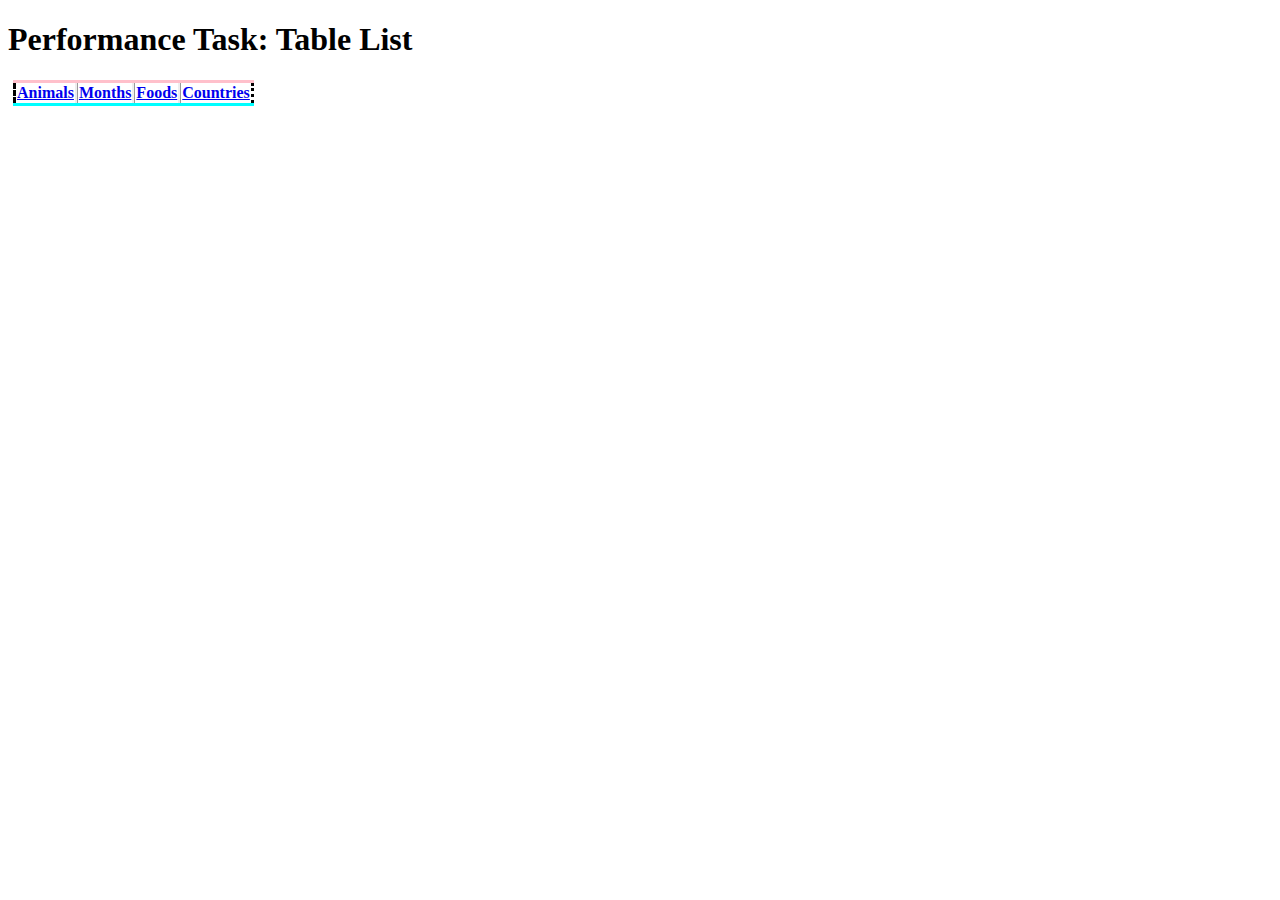
<file: DYA/03Task_Performance_DYA.html>
<!DOCTYPE html>
<html>
    <title>03TP</title>
        <link rel="stylesheet" href="TaskPerformance.css">
    
    <body>
        <h1>Performance Task: Table List</h1>
        <table>
            <tr>
                <th><a href="Animals.html">Animals</th>
                <th><a href="Months.html">Months</th>
                <th><a href="Foods.html">Foods</th>
                <th><a href="Countries.html">Countries</th>
            </tr>          
    </body>
</html>
</file>
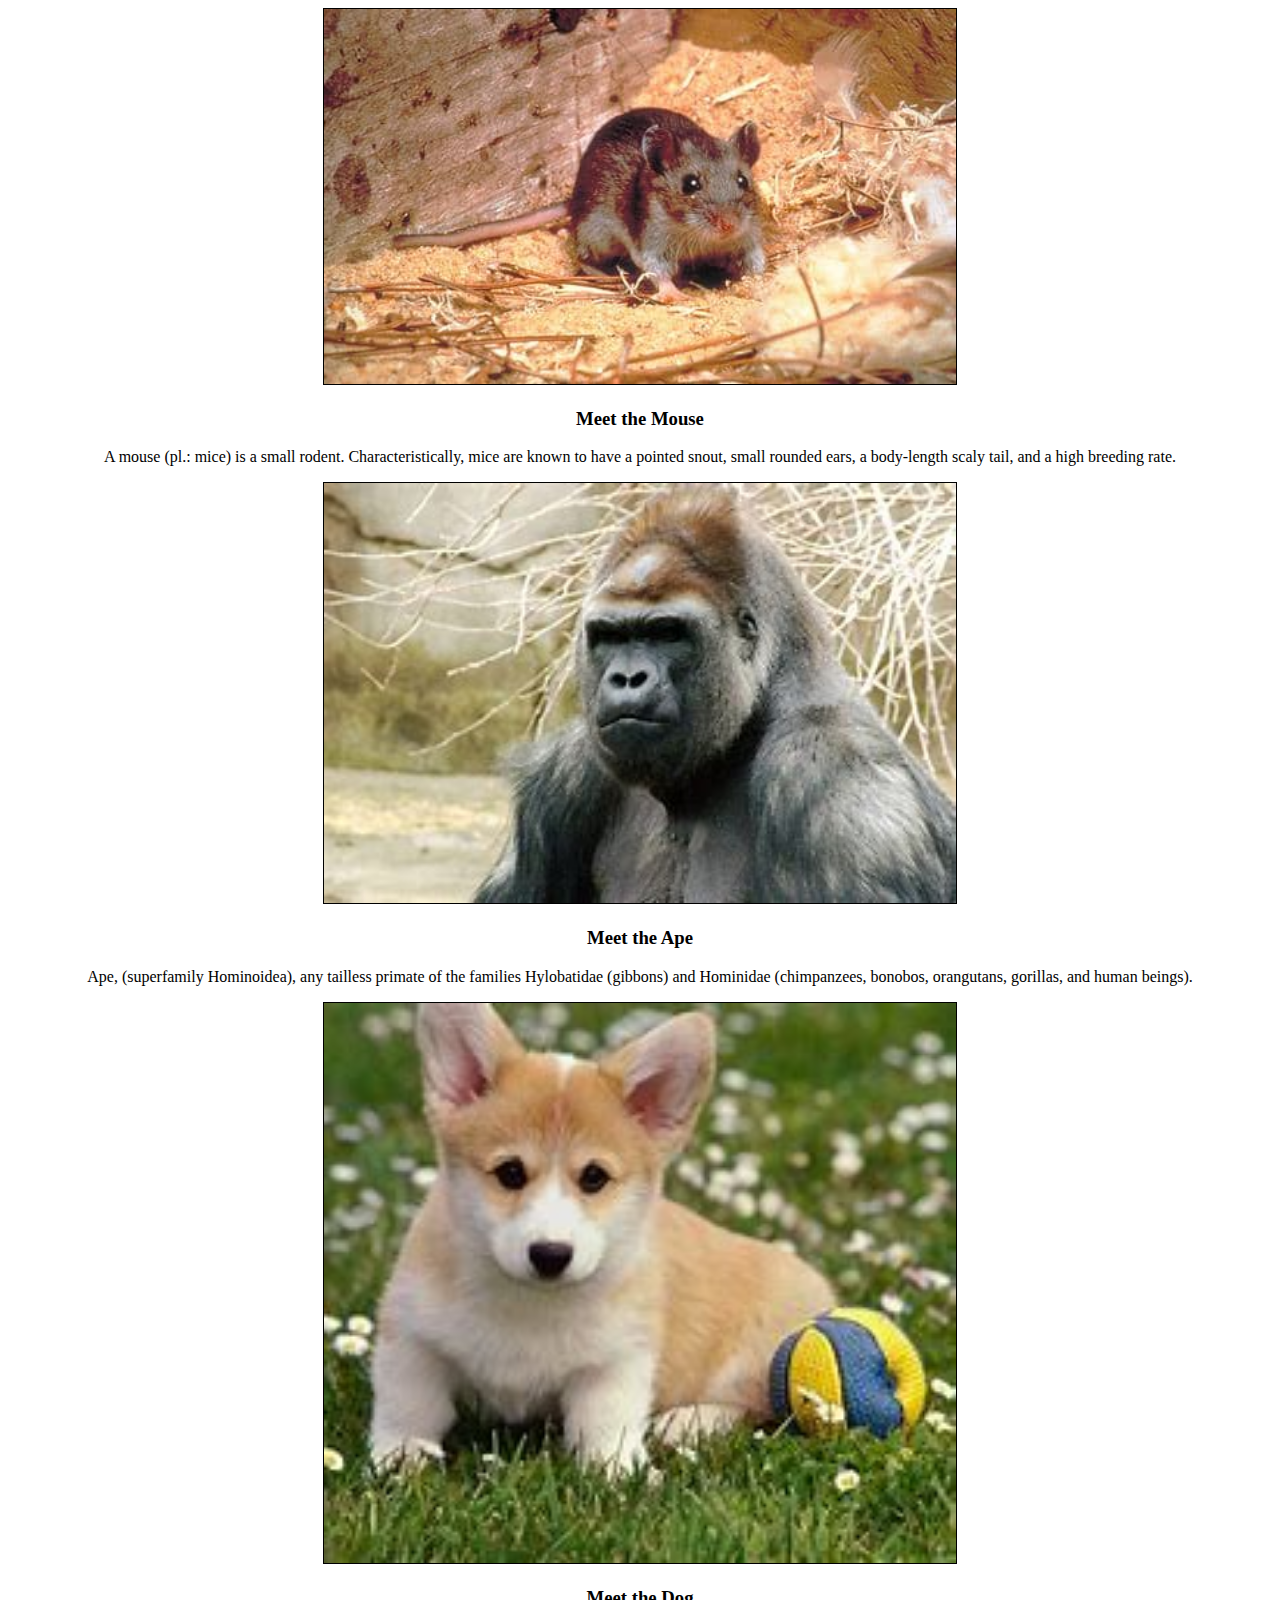
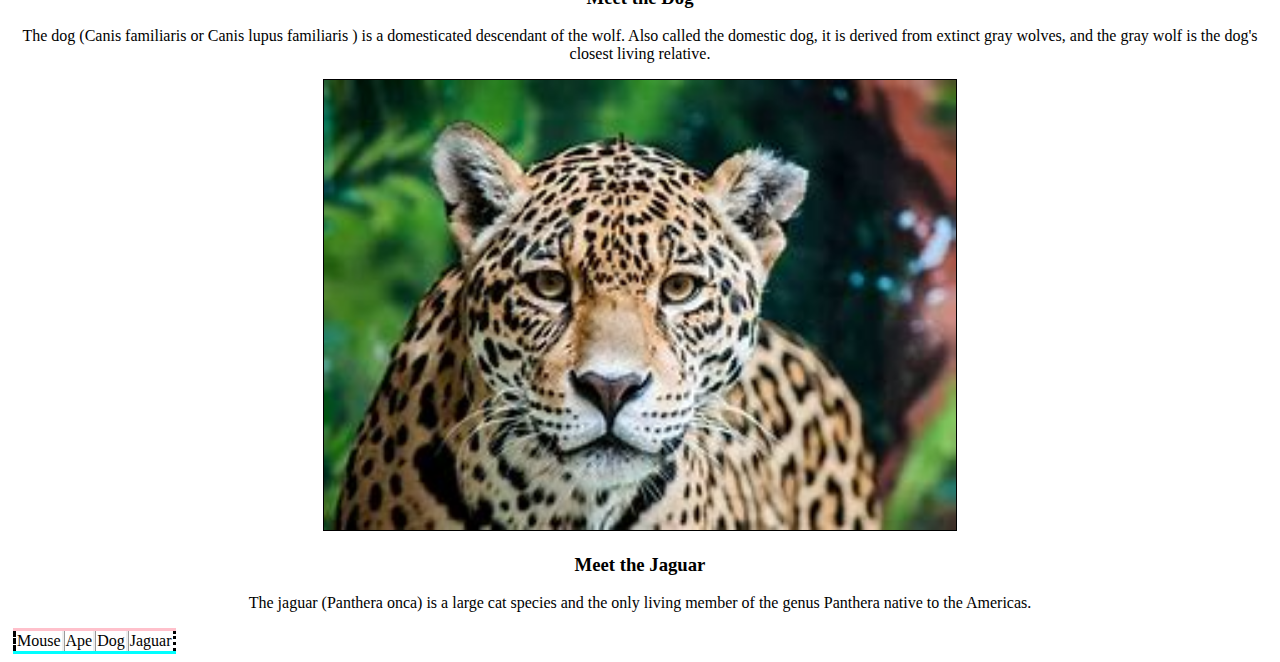
<file: DYA/Animals.html>
<!DOCTYPE html>
<html>
        <link rel="stylesheet" href="style.css">
    
    <body align="center">
        <table>
        <tr>
            <td>Mouse</td>
            <td>Ape</td>
            <td>Dog</td>
            <td>Jaguar</td>
        </tr>   

        <img src="mouse.jpeg">
        <h3> Meet the Mouse</h3>
        <p>A mouse (pl.: mice) is a small rodent.
         Characteristically, mice are known to have a pointed snout, small rounded ears, a body-length scaly tail, and a high breeding rate.</p>

         <img src="ape.jpeg">
         <h3> Meet the Ape</h3>
         <p>Ape, (superfamily Hominoidea), any tailless primate of the families Hylobatidae (gibbons) and Hominidae 
            (chimpanzees, bonobos, orangutans, gorillas, and human beings).</p>

         <img src="dog.jpeg">
         <h3> Meet the Dog</h3>
         <p>The dog (Canis familiaris or Canis lupus familiaris ) is a domesticated descendant of the wolf.
             Also called the domestic dog, it is derived from extinct gray 
            wolves, and the gray wolf is the dog's closest living relative.</p>

         <img src="jaguar.jpeg">
         <h3> Meet the Jaguar</h3>
         <p>The jaguar (Panthera onca) is a large cat species and the 
            only living member of the genus Panthera native to the Americas.</p>
        
        
    </body>
</html>
</file>
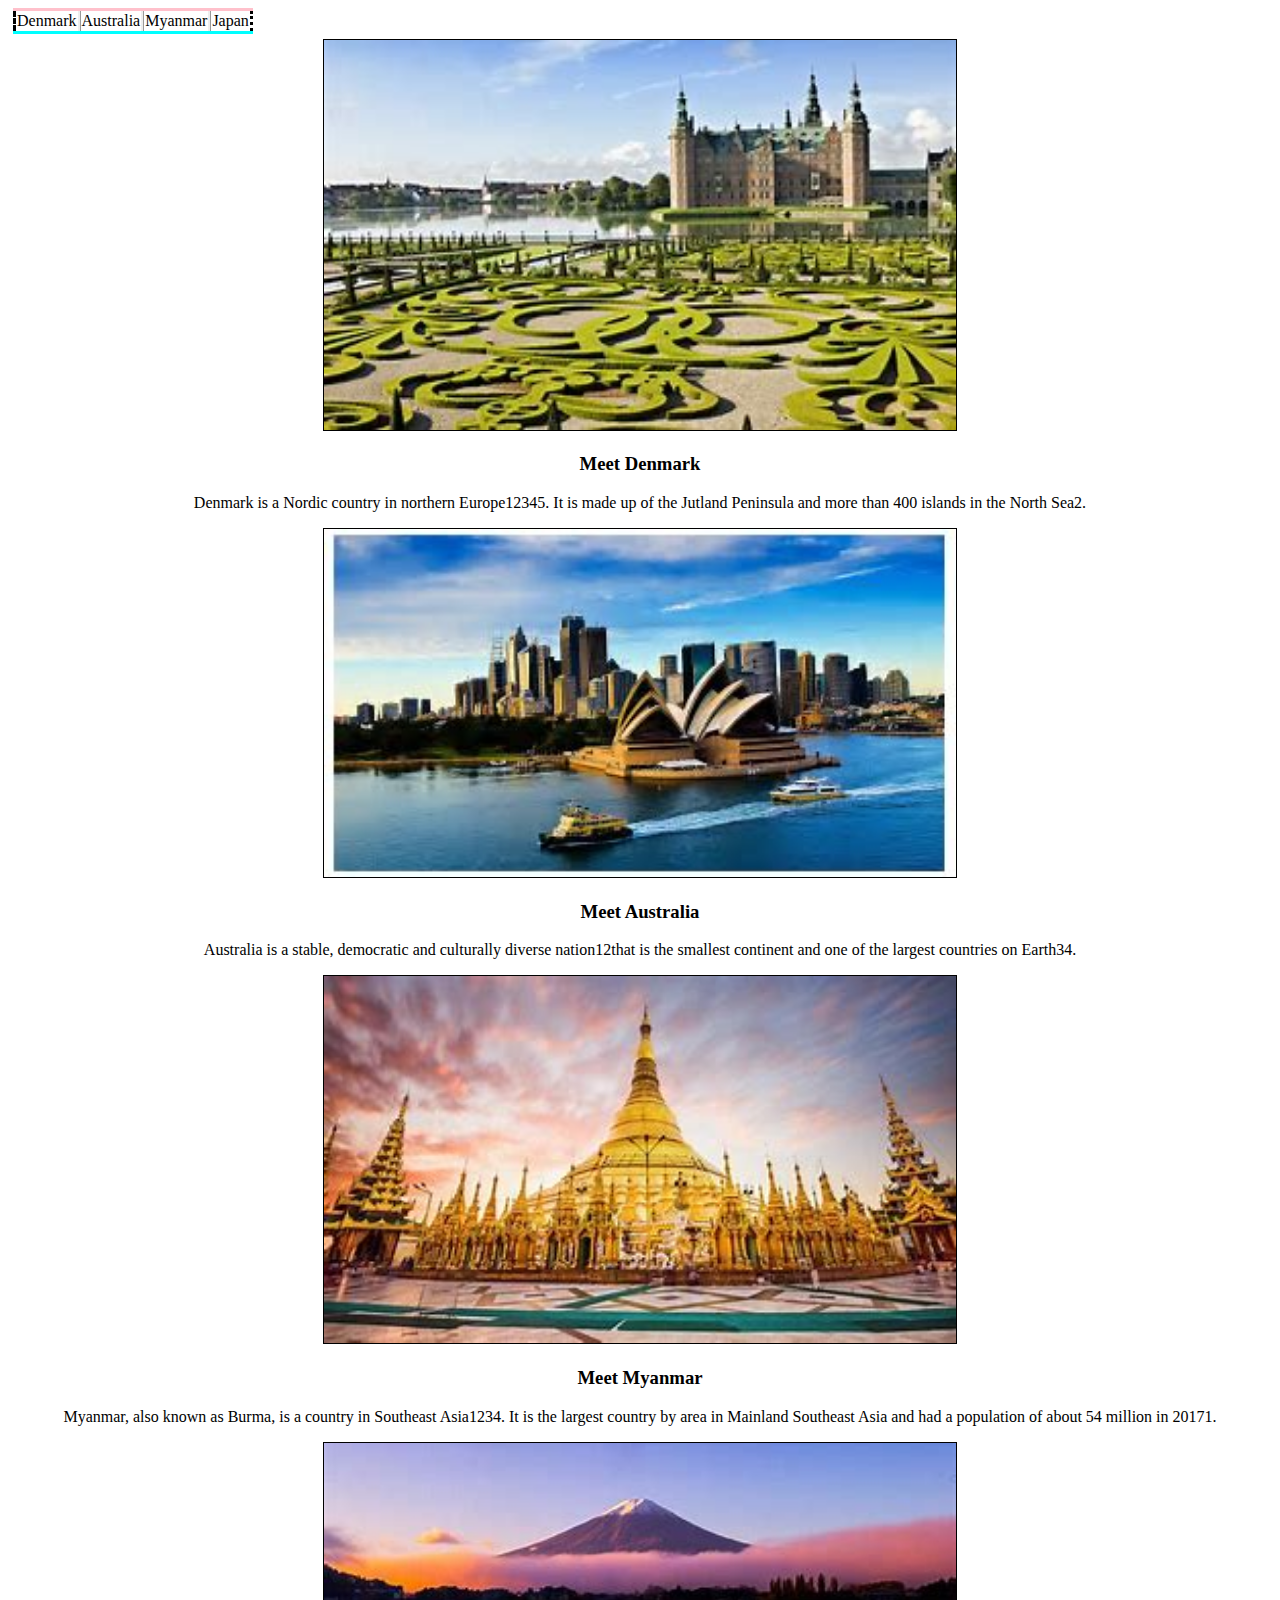
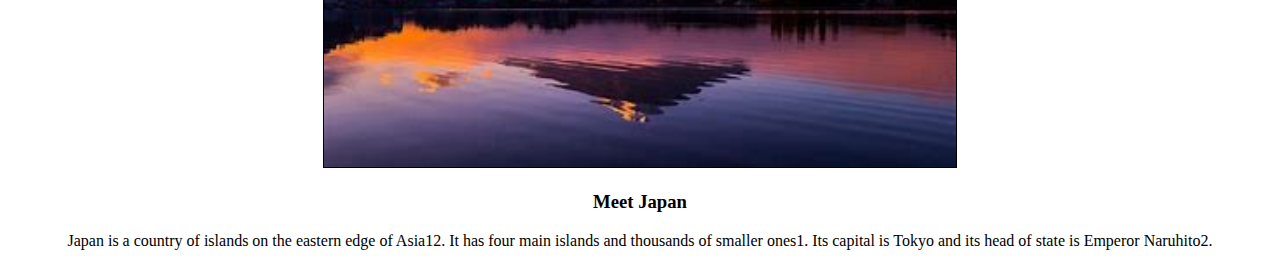
<file: DYA/Countries.html>
<!DOCTYPE html>
<html>
        <link rel="stylesheet" href="style.css">
    
    <body align="center">
        <table>
        <tr>
            <td>Denmark</td>
            <td>Australia</td>
            <td>Myanmar</td>
            <td>Japan</td>
        </tr> 
        </table>     

        <img src="den.jpeg">
        <h3> Meet Denmark</h3>
        <p>Denmark is a Nordic country in northern Europe12345. It is made up of the Jutland Peninsula and more than 400 islands in the North Sea2.</p>

         <img src="aut.jpeg">
         <h3> Meet Australia</h3>
         <p>Australia is a stable, democratic and culturally diverse nation12that is the smallest continent and one of the largest countries on Earth34.</p>

         <img src="myan.jpeg">
         <h3> Meet Myanmar</h3>
         <p>Myanmar, also known as Burma, is a country in Southeast Asia1234. 
            It is the largest country by area in Mainland Southeast Asia and had a population of about 54 million in 20171. </p>

         <img src="japan.jpeg">
         <h3> Meet Japan</h3>
         <p>Japan is a country of islands on the eastern edge of Asia12. 
            It has four main islands and thousands of smaller ones1. Its capital is Tokyo and its head of state is Emperor Naruhito2.</p>   
      
    </body>
</html>
</file>
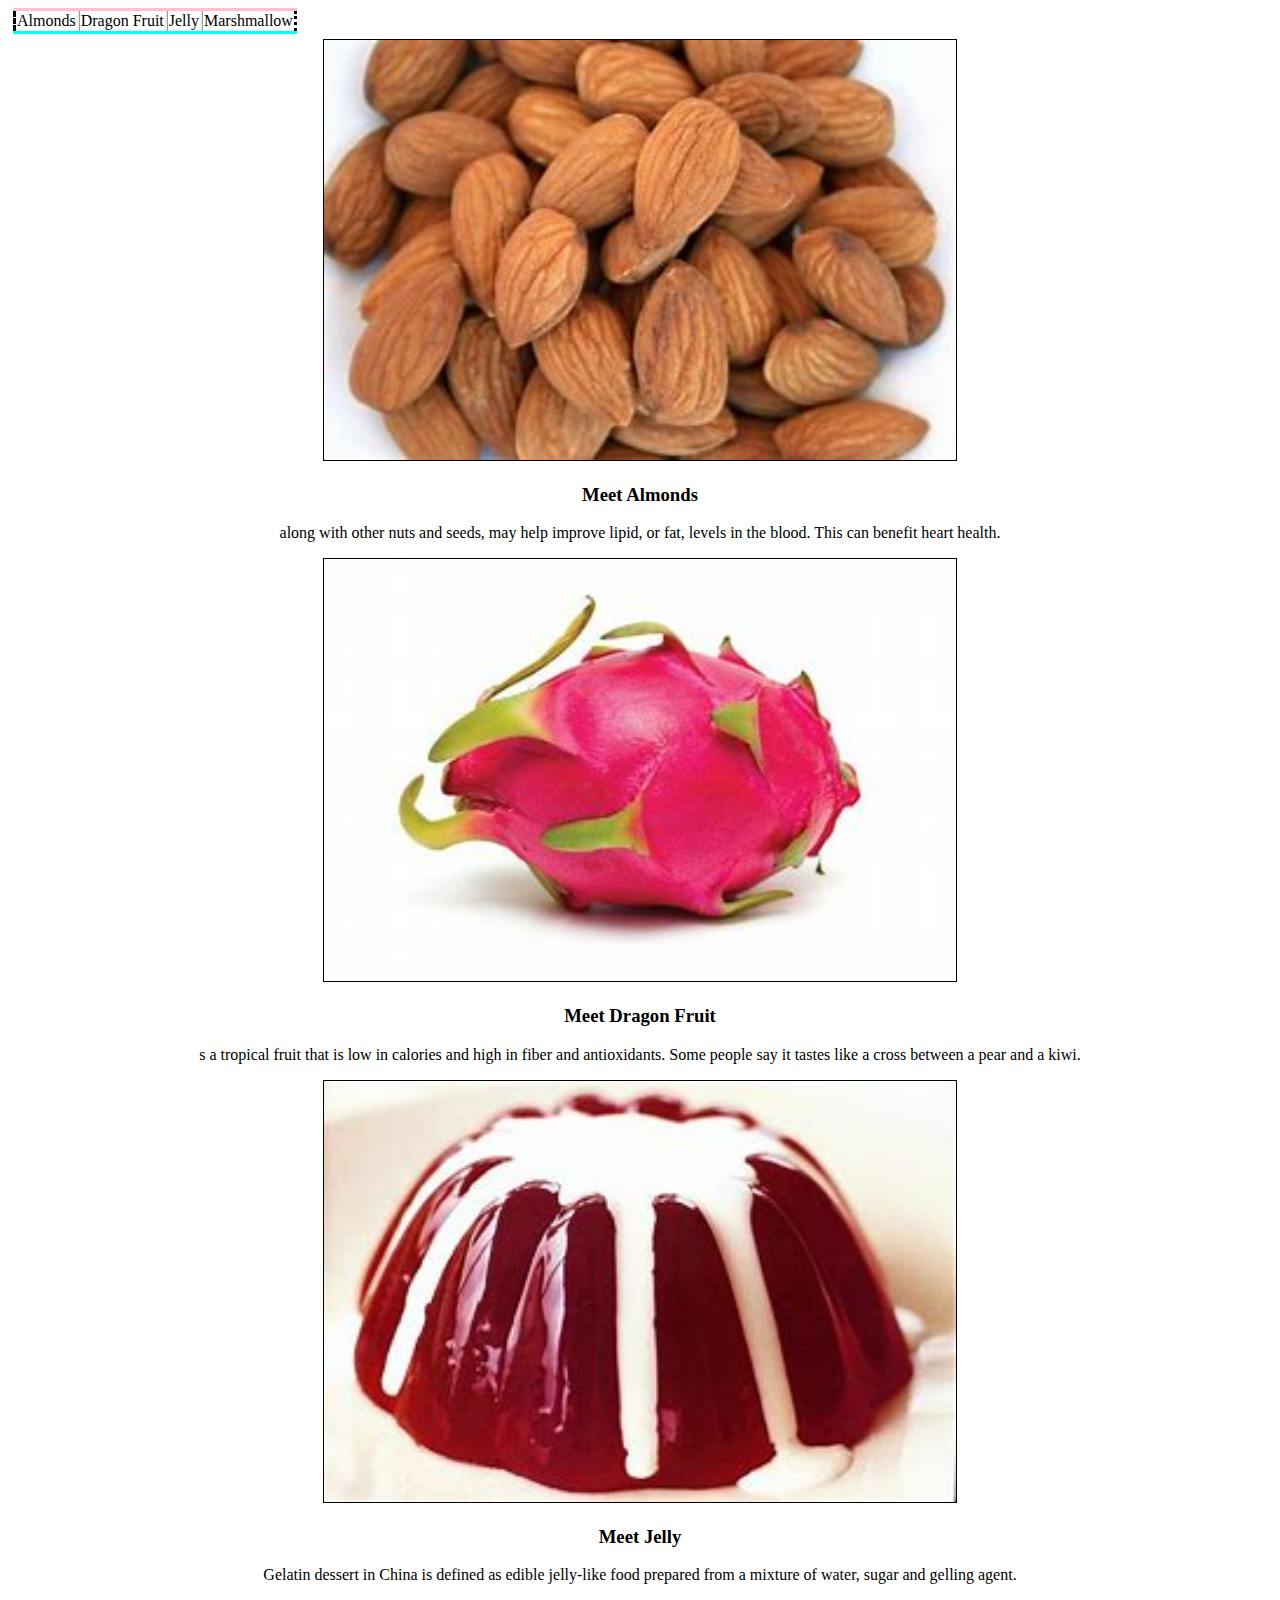
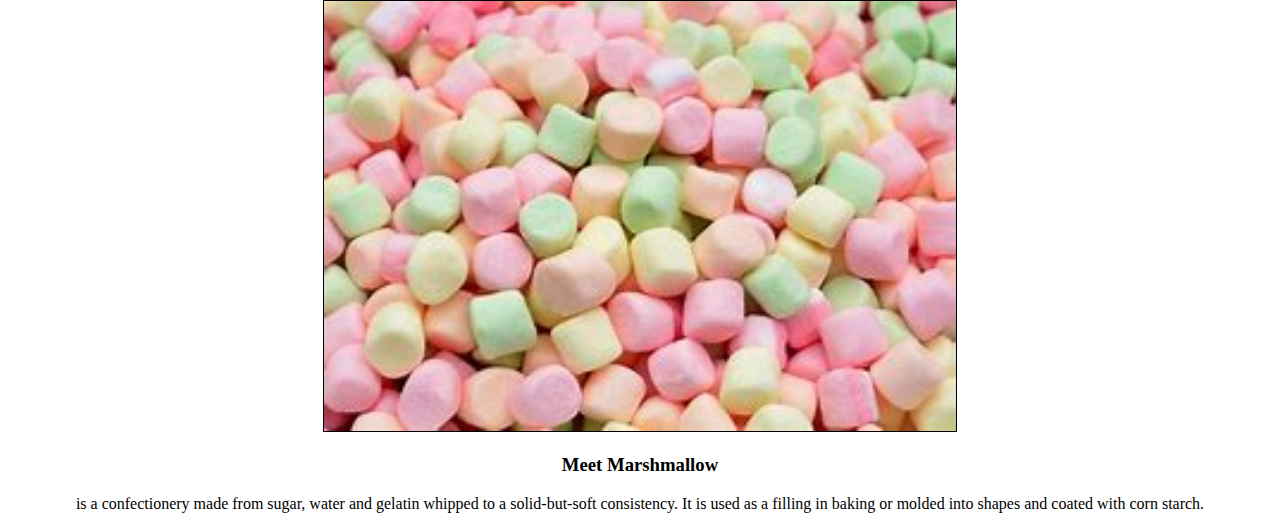
<file: DYA/Foods.html>
<!DOCTYPE html>
<html>
        <link rel="stylesheet" href="style.css">
    
    <body align="center">
        <table>
        <tr>
            <td>Almonds</td>
            <td>Dragon Fruit</td>
            <td>Jelly</td>
            <td>Marshmallow</td>
        </tr>  
        </table>  
        
        <img src="almonds.jpeg">
        <h3> Meet Almonds</h3>
        <p>along with other nuts and seeds, may help improve lipid, or fat, levels in the blood. This can benefit heart health.</p>

         <img src="dragon fruit.jpeg">
         <h3> Meet Dragon Fruit</h3>
         <p>s a tropical fruit that is low in calories and high in fiber and antioxidants. Some people say it tastes like a cross between a pear and a kiwi. </p>

         <img src="jelly.jpeg">
         <h3> Meet Jelly</h3>
         <p>Gelatin dessert in China is defined as edible jelly-like food prepared from a mixture of water, sugar and gelling agent.</p>

         <img src="marshmallow.jpeg">
         <h3> Meet Marshmallow</h3>
         <p> is a confectionery made from sugar, water and gelatin whipped to a solid-but-soft consistency. 
            It is used as a filling in baking or molded into shapes and coated with corn starch.</p>   
      
    </body>
</html>
</file>
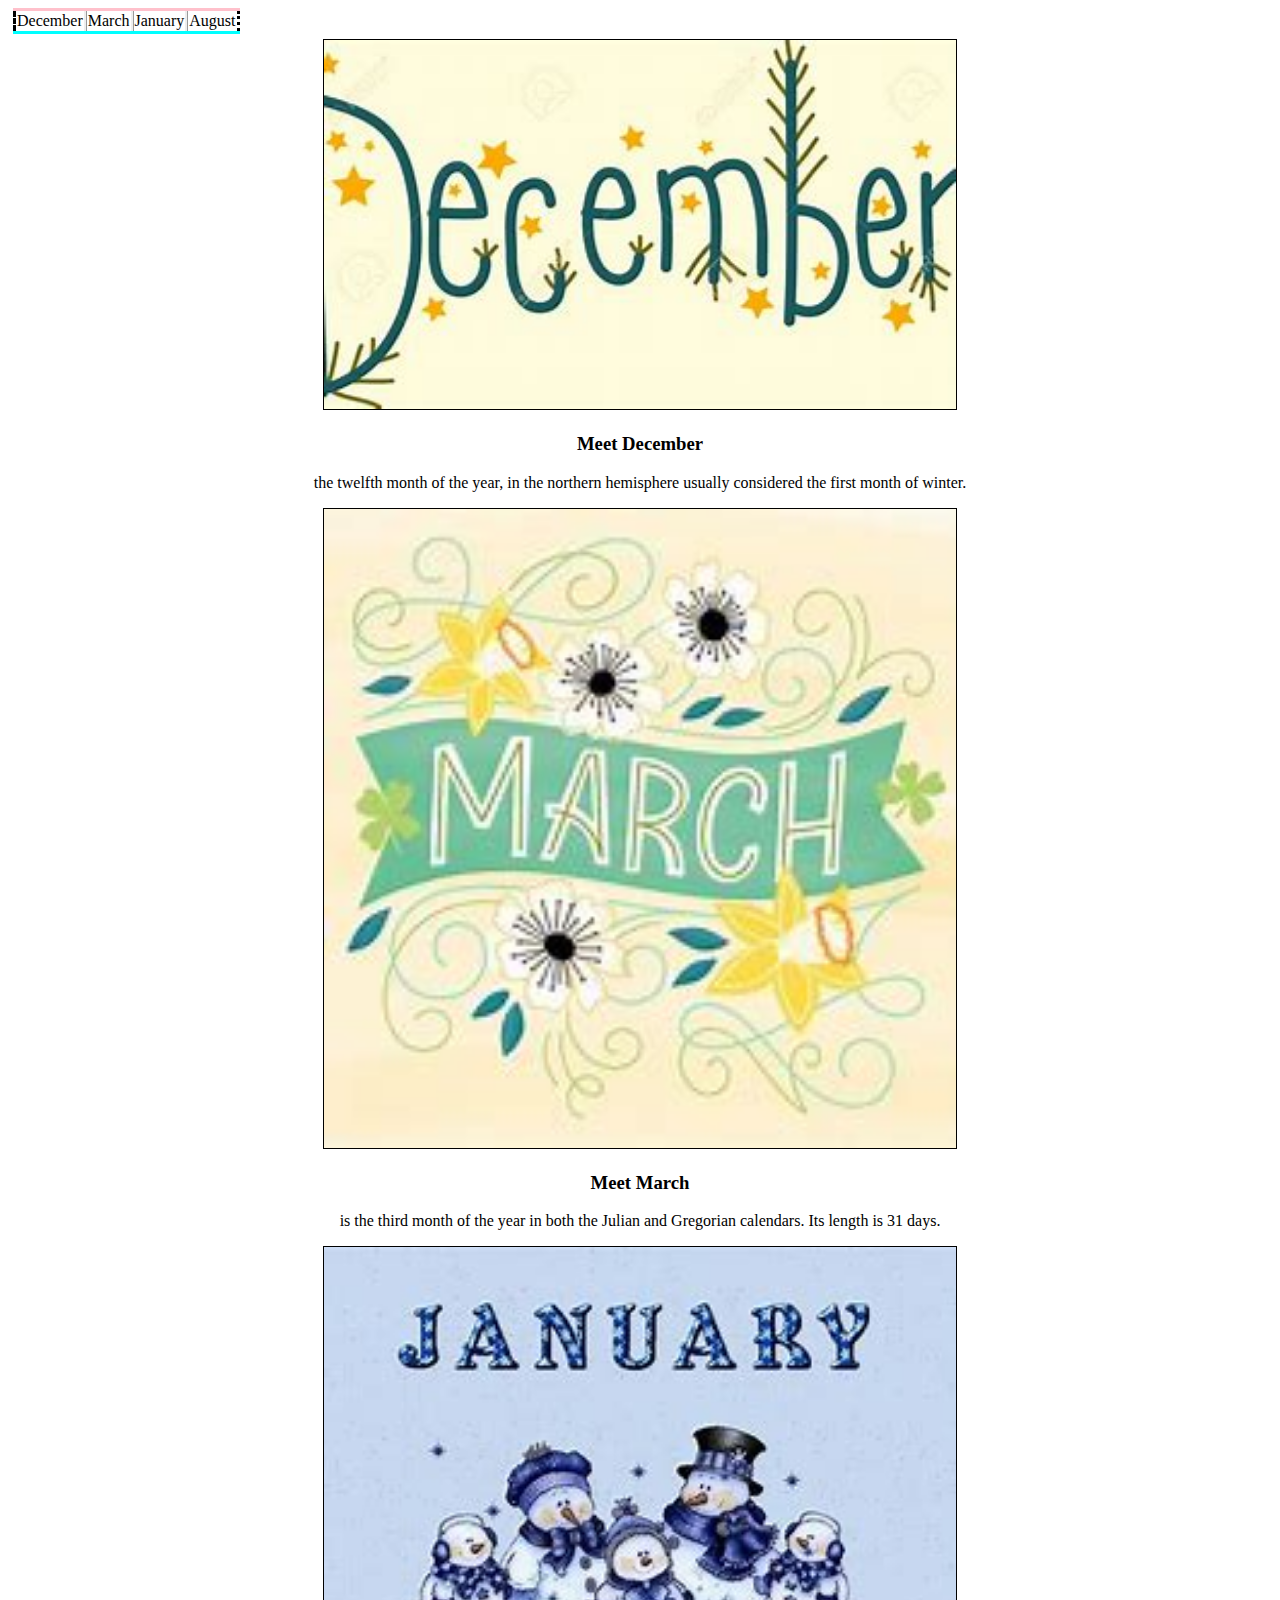
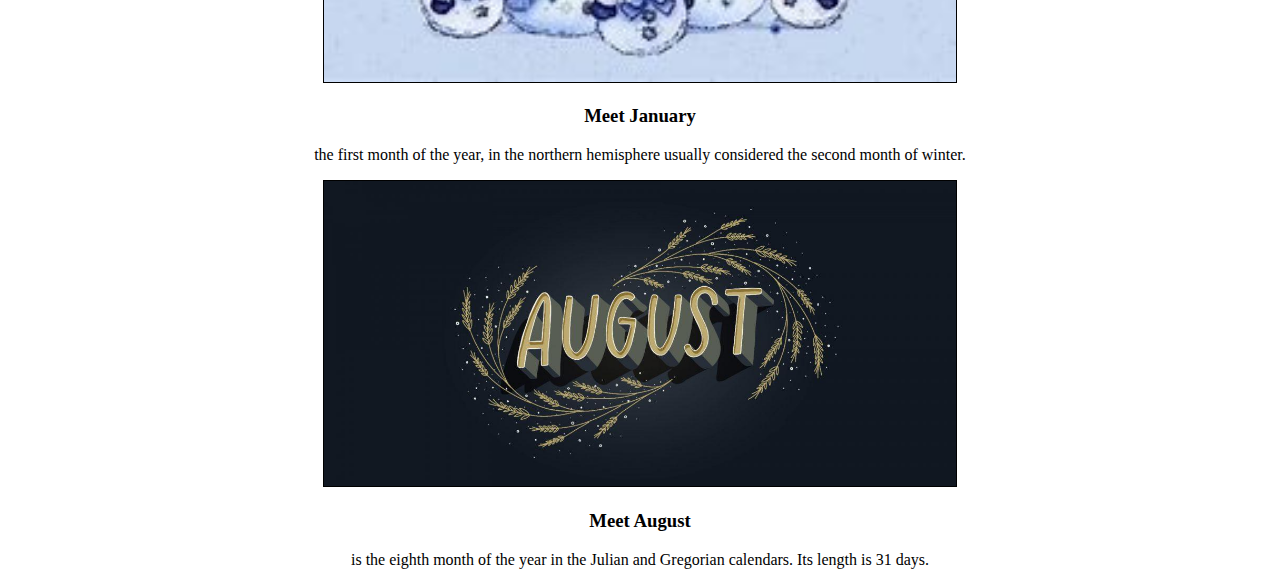
<file: DYA/Months.html>
<!DOCTYPE html>
<html>
        <link rel="stylesheet" href="style.css">
    
    <body align="center">
        <table>
        <tr>
            <td>December</td>
            <td>March</td>
            <td>January</td>
            <td>August</td>
        </tr>   
    </table>
    
    <img src="december.jpeg">
    <h3> Meet December</h3>
    <p>the twelfth month of the year, in the northern hemisphere usually considered the first month of winter.</p>

     <img src="march.jpeg">
     <h3> Meet March</h3>
     <p>is the third month of the year in both the Julian and Gregorian calendars. Its length is 31 days. </p>

     <img src="january.jpeg">
     <h3> Meet January</h3>
     <p>the first month of the year, in the northern hemisphere usually considered the second month of winter.</p>

     <img src="august.jpeg">
     <h3> Meet August</h3>
     <p>is the eighth month of the year in the Julian and Gregorian calendars. Its length is 31 days.</p>   
      
    </body>
</html>
</file>
<file: DYA/TaskPerformance.css>
table{
    border: 5px solid black;
    border-collapse: collapse;
    border: 5px solid black;
    border-collapse: collapse;
    border-top: solid pink;
    border-bottom: solid cyan;
    border-left: dashed;
    border-right:dotted ;
    padding: 5px;
    margin: 5px;
    text-align: center;
    color:black;
}

th, tr, td{
    text-align: center;
    font-family: 'Times New Roman', Times, serif;
    border: inset;
}
</file>
<file: DYA/style.css>
table{

    border: 5px solid black;
    border-collapse: collapse;
    border: 5px solid black;
    border-collapse: collapse;
    border-top: solid pink;
    border-bottom: solid cyan;
    border-left: dashed;
    border-right:dotted ;
    padding: 5px;
    margin: 5px;
    text-align: center;
    color:black;
}

th, tr, td{
    text-align: center;
    font-family: 'Times New Roman', Times, serif;
    border: inset;
}

img{
    border: 1px solid black;
    border-collapse: collapse; 
    width: 50%;
    height: 80%;

  }
</file>
